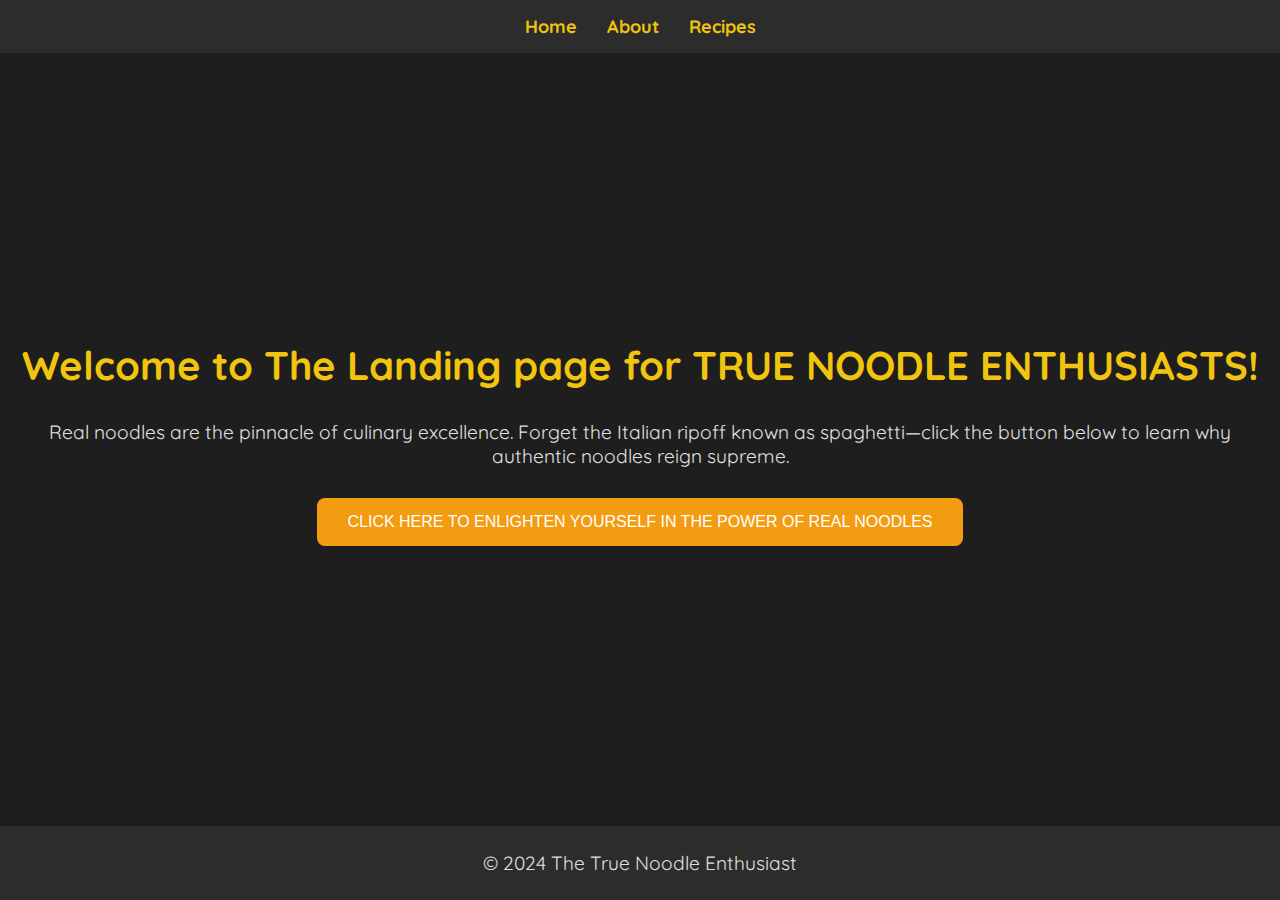
<file: index.html>
<!DOCTYPE html>
<html lang="en">
<head>
    <meta charset="UTF-8">
    <meta name="viewport" content="width=device-width, initial-scale=1.0">
    <title>The True Noodle Enthusiast</title>
    <link rel="stylesheet" href="styles.css">
</head>
<body>
    <nav>
        <ul>
            <li><a href="index.html">Home</a></li>
            <li><a href="about.html">About</a></li>
            <li><a href="recipes.html">Recipes</a></li>
        </ul>
    </nav>

    <div class="container">
        <h1>Welcome to The Landing page for TRUE NOODLE ENTHUSIASTS!</h1>
        <p>Real noodles are the pinnacle of culinary excellence. Forget the Italian ripoff known as spaghetti—click the button below to learn why authentic noodles reign supreme.</p>
        
        <button id="enlightenButton">CLICK HERE TO ENLIGHTEN YOURSELF IN THE POWER OF REAL NOODLES</button>
        
        <div id="poemContainer">
            <h2>A Poem About Noodles</h2>
            <p>Noodles, oh noodles, you’re divine,<br>
            From ramen to pho, you’re the ultimate find.<br>
            Spaghetti? No thanks, I'll pass,<br>
            True noodles belong in a different class.</p>
            <p>Twirling in broth, or stir-fried hot,<br>
            Udon, ramyun—those hit the spot.<br>
            Each slurp, each bite, a joy so pure,<br>
            Only real noodles can provide the cure.</p>
            <p>So raise your chopsticks, embrace the way,<br>
            With ramen, udon, pho every day.<br>
            Spaghetti? An imposter in every sense,<br>
            True noodles are the world’s real defense.</p>
        </div>
    </div>

    <footer>
        <p>&copy; 2024 The True Noodle Enthusiast</p>
    </footer>

    <script src="script.js"></script>
</body>
</html>
</file>
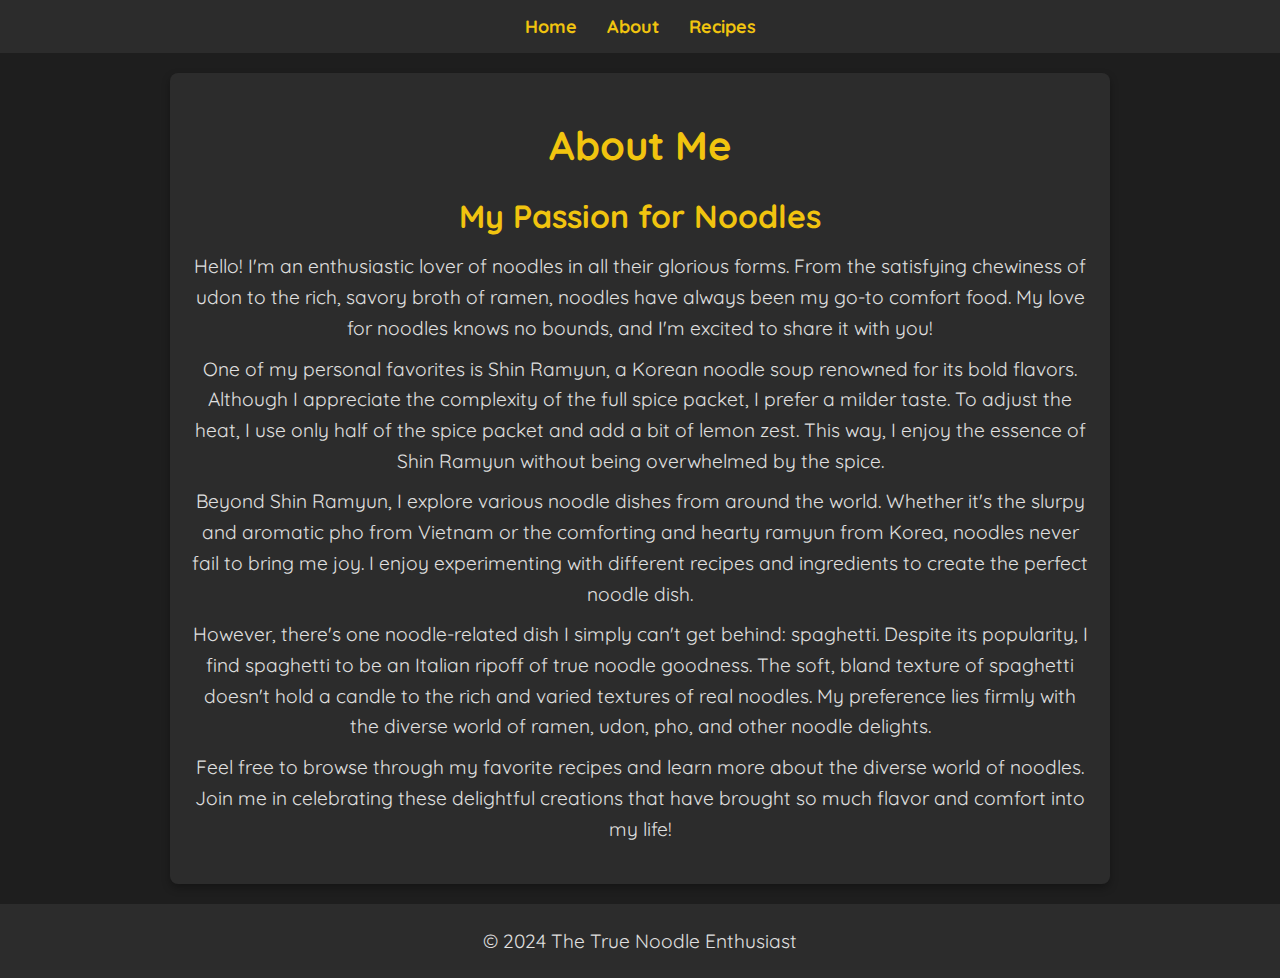
<file: about.html>
<!DOCTYPE html>
<html lang="en">
<head>
    <meta charset="UTF-8">
    <meta name="viewport" content="width=device-width, initial-scale=1.0">
    <title>About Me - The True Noodle Enthusiast</title>
    <link rel="stylesheet" href="styles.css">
</head>
<body>
    <nav>
        <ul>
            <li><a href="index.html">Home</a></li>
            <li><a href="about.html">About</a></li>
            <li><a href="recipes.html">Recipes</a></li>
        </ul>
    </nav>

    <div class="about-page">
        <div class="about-box">
            <h1>About Me</h1>
            <section>
                <h2>My Passion for Noodles</h2>
                <p>Hello! I'm an enthusiastic lover of noodles in all their glorious forms. From the satisfying chewiness of udon to the rich, savory broth of ramen, noodles have always been my go-to comfort food. My love for noodles knows no bounds, and I'm excited to share it with you!</p>
                <p>One of my personal favorites is Shin Ramyun, a Korean noodle soup renowned for its bold flavors. Although I appreciate the complexity of the full spice packet, I prefer a milder taste. To adjust the heat, I use only half of the spice packet and add a bit of lemon zest. This way, I enjoy the essence of Shin Ramyun without being overwhelmed by the spice.</p>
                <p>Beyond Shin Ramyun, I explore various noodle dishes from around the world. Whether it's the slurpy and aromatic pho from Vietnam or the comforting and hearty ramyun from Korea, noodles never fail to bring me joy. I enjoy experimenting with different recipes and ingredients to create the perfect noodle dish.</p>
                <p>However, there's one noodle-related dish I simply can't get behind: spaghetti. Despite its popularity, I find spaghetti to be an Italian ripoff of true noodle goodness. The soft, bland texture of spaghetti doesn't hold a candle to the rich and varied textures of real noodles. My preference lies firmly with the diverse world of ramen, udon, pho, and other noodle delights.</p>
                <p>Feel free to browse through my favorite recipes and learn more about the diverse world of noodles. Join me in celebrating these delightful creations that have brought so much flavor and comfort into my life!</p>
            </section>
        </div>
    </div>

    <footer>
        <p>&copy; 2024 The True Noodle Enthusiast</p>
    </footer>
</body>
</html>
</file>
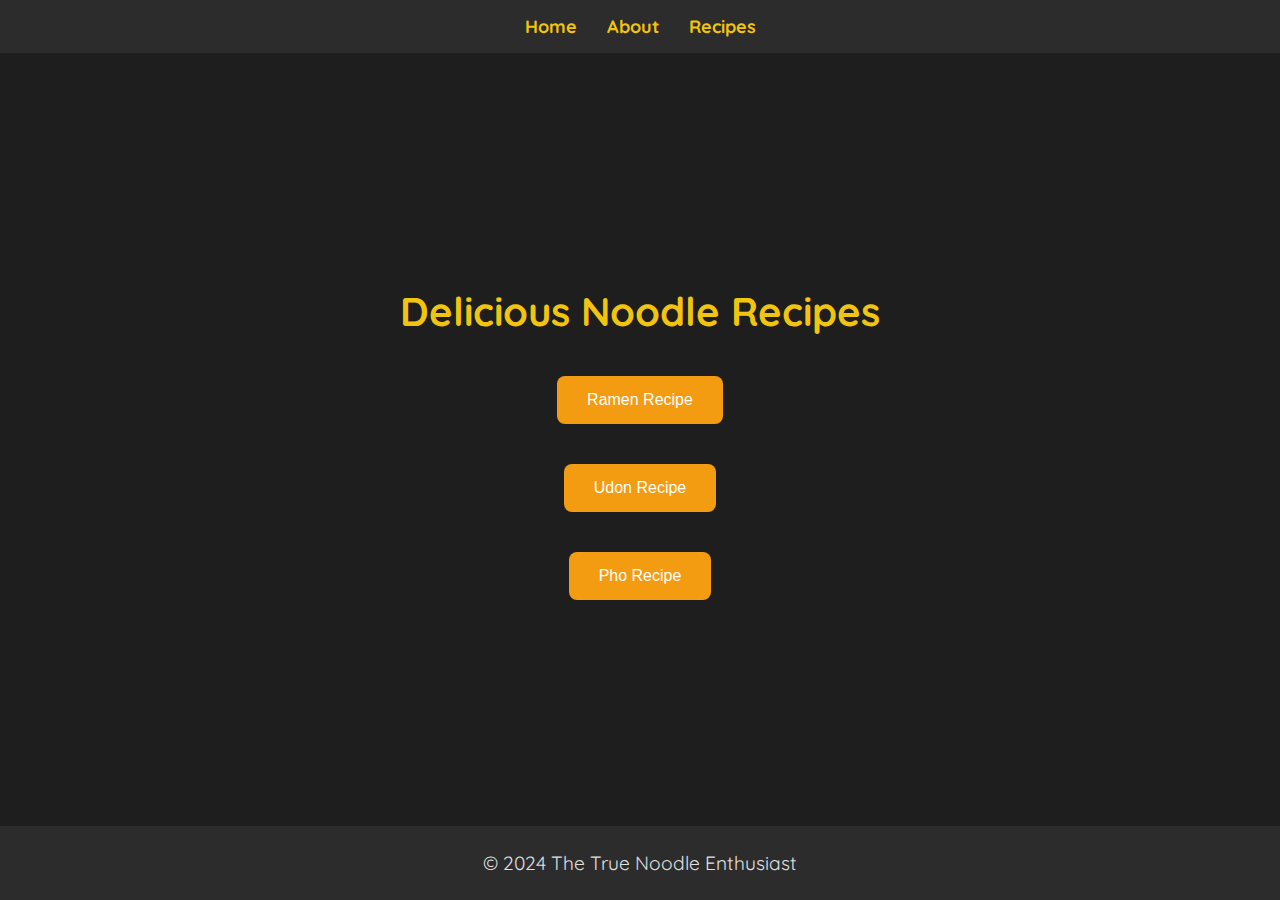
<file: recipes.html>
<!DOCTYPE html>
<html lang="en">
<head>
    <meta charset="UTF-8">
    <meta name="viewport" content="width=device-width, initial-scale=1.0">
    <title>Recipes - The True Noodle Enthusiast</title>
    <link rel="stylesheet" href="styles.css">
</head>
<body>
    <nav>
        <ul>
            <li><a href="index.html">Home</a></li>
            <li><a href="about.html">About</a></li>
            <li><a href="recipes.html">Recipes</a></li>
        </ul>
    </nav>

    <div class="container">
        <h1>Delicious Noodle Recipes</h1>

        <div class="recipe">
            <button class="recipe-button">Ramen Recipe</button>
            <div class="recipe-content hidden">
                <div class="recipe-box">
                    <h2>Ramen</h2>
                    <h3>Ingredients:</h3>
                    <ul>
                        <li>2 packs of ramen noodles</li>
                        <li>4 cups chicken or vegetable broth</li>
                        <li>1 cup sliced mushrooms</li>
                        <li>1 cup chopped bok choy</li>
                        <li>1/2 cup sliced green onions</li>
                        <li>1 tablespoon soy sauce</li>
                        <li>1 tablespoon sesame oil</li>
                        <li>1 clove garlic, minced</li>
                        <li>1 tablespoon grated ginger</li>
                        <li>1 egg (optional)</li>
                        <li>Salt and pepper to taste</li>
                    </ul>
                    <h3>Instructions:</h3>
                    <ol>
                        <li>In a large pot, heat sesame oil over medium heat. Add garlic and ginger, sauté until fragrant.</li>
                        <li>Add broth and bring to a boil. Reduce heat and let simmer for 5 minutes.</li>
                        <li>Add mushrooms and bok choy, and simmer for another 5 minutes.</li>
                        <li>Cook ramen noodles according to package instructions, then drain and set aside.</li>
                        <li>Divide the noodles between bowls. Ladle the hot broth and vegetables over the noodles.</li>
                        <li>Top with sliced green onions and a boiled egg if desired.</li>
                        <li>Season with soy sauce, salt, and pepper to taste.</li>
                    </ol>
                </div>
            </div>
        </div>

        <div class="recipe">
            <button class="recipe-button">Udon Recipe</button>
            <div class="recipe-content hidden">
                <div class="recipe-box">
                    <h2>Udon</h2>
                    <h3>Ingredients:</h3>
                    <ul>
                        <li>200g udon noodles</li>
                        <li>4 cups dashi or vegetable broth</li>
                        <li>1 cup sliced shiitake mushrooms</li>
                        <li>1 cup chopped spinach</li>
                        <li>1/2 cup sliced carrots</li>
                        <li>2 tablespoons soy sauce</li>
                        <li>1 tablespoon mirin (optional)</li>
                        <li>1 clove garlic, minced</li>
                        <li>1 tablespoon sesame oil</li>
                        <li>1 green onion, sliced</li>
                        <li>Salt and pepper to taste</li>
                    </ul>
                    <h3>Instructions:</h3>
                    <ol>
                        <li>Heat sesame oil in a large pot over medium heat. Add garlic and sauté until fragrant.</li>
                        <li>Add dashi or vegetable broth and bring to a boil. Reduce heat and simmer for 5 minutes.</li>
                        <li>Add mushrooms, spinach, and carrots. Cook until vegetables are tender, about 5 minutes.</li>
                        <li>Meanwhile, cook udon noodles according to package instructions, then drain.</li>
                        <li>Divide noodles between bowls and ladle the hot broth and vegetables over them.</li>
                        <li>Top with sliced green onions and season with soy sauce, mirin, salt, and pepper to taste.</li>
                    </ol>
                </div>
            </div>
        </div>

        <div class="recipe">
            <button class="recipe-button">Pho Recipe</button>
            <div class="recipe-content hidden">
                <div class="recipe-box">
                    <h2>Pho</h2>
                    <h3>Ingredients:</h3>
                    <ul>
                        <li>200g pho noodles</li>
                        <li>6 cups vegetable broth</li>
                        <li>1 onion, sliced</li>
                        <li>1 piece ginger, sliced</li>
                        <li>1 cinnamon stick</li>
                        <li>3 cloves</li>
                        <li>2 star anise</li>
                        <li>1 tablespoon soy sauce</li>
                        <li>1 tablespoon hoisin sauce (optional)</li>
                        <li>Fresh herbs (cilantro, basil)</li>
                        <li>Bean sprouts, lime, jalapeños for garnish</li>
                    </ul>
                    <h3>Instructions:</h3>
                    <ol>
                        <li>In a large pot, roast onion and ginger over medium heat until charred.</li>
                        <li>Add broth, cinnamon stick, cloves, and star anise. Bring to a boil, then reduce heat and simmer for 30 minutes.</li>
                        <li>Strain the broth and return to the pot. Add soy sauce and hoisin sauce to taste.</li>
                        <li>Cook pho noodles according to package instructions, then drain.</li>
                        <li>Divide noodles between bowls. Ladle hot broth over the noodles.</li>
                        <li>Top with fresh herbs, bean sprouts, lime wedges, and sliced jalapeños as desired.</li>
                    </ol>
                </div>
            </div>
        </div>
    </div>

    <footer>
        <p>&copy; 2024 The True Noodle Enthusiast</p>
    </footer>

    <script src="script.js"></script>
</body>
</html>
</file>
<file: styles.css>
/* Import Google Fonts */
@import url('https://fonts.googleapis.com/css2?family=Quicksand:wght@300;400;700&display=swap');
@import url('https://fonts.googleapis.com/css2?family=Baloo+2:wght@400;700&display=swap');

/* General Styles */
body {
    font-family: 'Quicksand', sans-serif;
    background-color: #1e1e1e;
    color: #e0e0e0;
    margin: 0;
    padding: 0;
    display: flex;
    flex-direction: column;
    min-height: 100vh;
}

nav {
    background-color: #2c2c2c;
    padding: 15px 0;
}

nav ul {
    list-style-type: none;
    padding: 0;
    margin: 0;
    display: flex;
    justify-content: center;
}

nav ul li {
    margin: 0 15px;
}

nav ul li a {
    color: #f1c40f;
    text-decoration: none;
    font-weight: bold;
    font-size: 18px;
    transition: color 0.3s;
}

nav ul li a:hover {
    color: #f39c12;
}

/* Home Page Specific Styles */
.container {
    display: flex;
    flex-direction: column;
    align-items: center;
    justify-content: center;
    text-align: center;
    padding: 20px;
    flex: 1;
}

h1 {
    font-size: 2.5rem;
    color: #f1c40f;
    margin-bottom: 20px;
}

p {
    font-size: 1.2rem;
    margin: 10px 0;
}

button {
    background-color: #f39c12;
    border: none;
    color: #fff;
    padding: 15px 30px;
    font-size: 1rem;
    border-radius: 8px;
    cursor: pointer;
    transition: background-color 0.3s, transform 0.3s;
    margin: 20px 0;
}

button:hover {
    background-color: #e67e22;
    transform: scale(1.05);
}

/* Poem Container Styles */
#poemContainer {
    background-color: #2c2c2c; /* Slightly lighter shade */
    padding: 20px;
    border-radius: 8px;
    max-width: 800px;
    margin: 20px auto;
    text-align: left;
}

#poemContainer h2 {
    font-size: 2rem;
    color: #f1c40f;
    margin-bottom: 15px;
}

#poemContainer p {
    font-size: 1.2rem;
    line-height: 1.6;
    margin: 10px 0;
}

/* About Page Specific Styles */
.about-page {
    display: flex;
    justify-content: center;
    align-items: center;
    padding: 20px;
    flex: 1;
    background-color: #1e1e1e;
}

.about-box {
    background-color: #2c2c2c;
    color: #e0e0e0;
    border-radius: 8px;
    padding: 20px;
    width: 100%;
    max-width: 900px;
    box-shadow: 0 4px 8px rgba(0, 0, 0, 0.3);
    text-align: center;
}

.about-page h1 {
    font-size: 2.5rem;
    color: #f1c40f;
    margin-bottom: 20px;
}

.about-page section {
    margin: 20px 0;
}

.about-page h2 {
    font-size: 2rem;
    color: #f1c40f;
    margin-bottom: 15px;
}

.about-page p {
    font-size: 1.2rem;
    line-height: 1.6;
    margin: 10px 0;
}

/* Recipes Page Specific Styles */
.recipes-page {
    display: flex;
    flex-direction: column;
    align-items: center;
    padding: 20px;
    flex: 1;
    background-color: #1e1e1e;
}

.recipe-box {
    background-color: #2c2c2c;
    color: #e0e0e0;
    border-radius: 8px;
    padding: 20px;
    width: 100%;
    max-width: 900px;
    box-shadow: 0 4px 8px rgba(0, 0, 0, 0.3);
}

.recipe-box h1 {
    font-size: 2.5rem;
    color: #f1c40f;
    margin-bottom: 20px;
}

.recipe-box h2 {
    font-size: 2rem;
    color: #f1c40f;
    margin-bottom: 15px;
}

.recipe-box p {
    font-size: 1.2rem;
    line-height: 1.6;
    margin: 10px 0;
}

.recipe-box button {
    background-color: #f39c12;
    border: none;
    color: #fff;
    padding: 10px 20px;
    font-size: 1rem;
    border-radius: 8px;
    cursor: pointer;
    transition: background-color 0.3s;
    margin: 10px 0;
}

.recipe-box button:hover {
    background-color: #e67e22;
}

/* Footer */
footer {
    background-color: #2c2c2c;
    color: #e0e0e0;
    text-align: center;
    padding: 15px 0;
}
</file>
